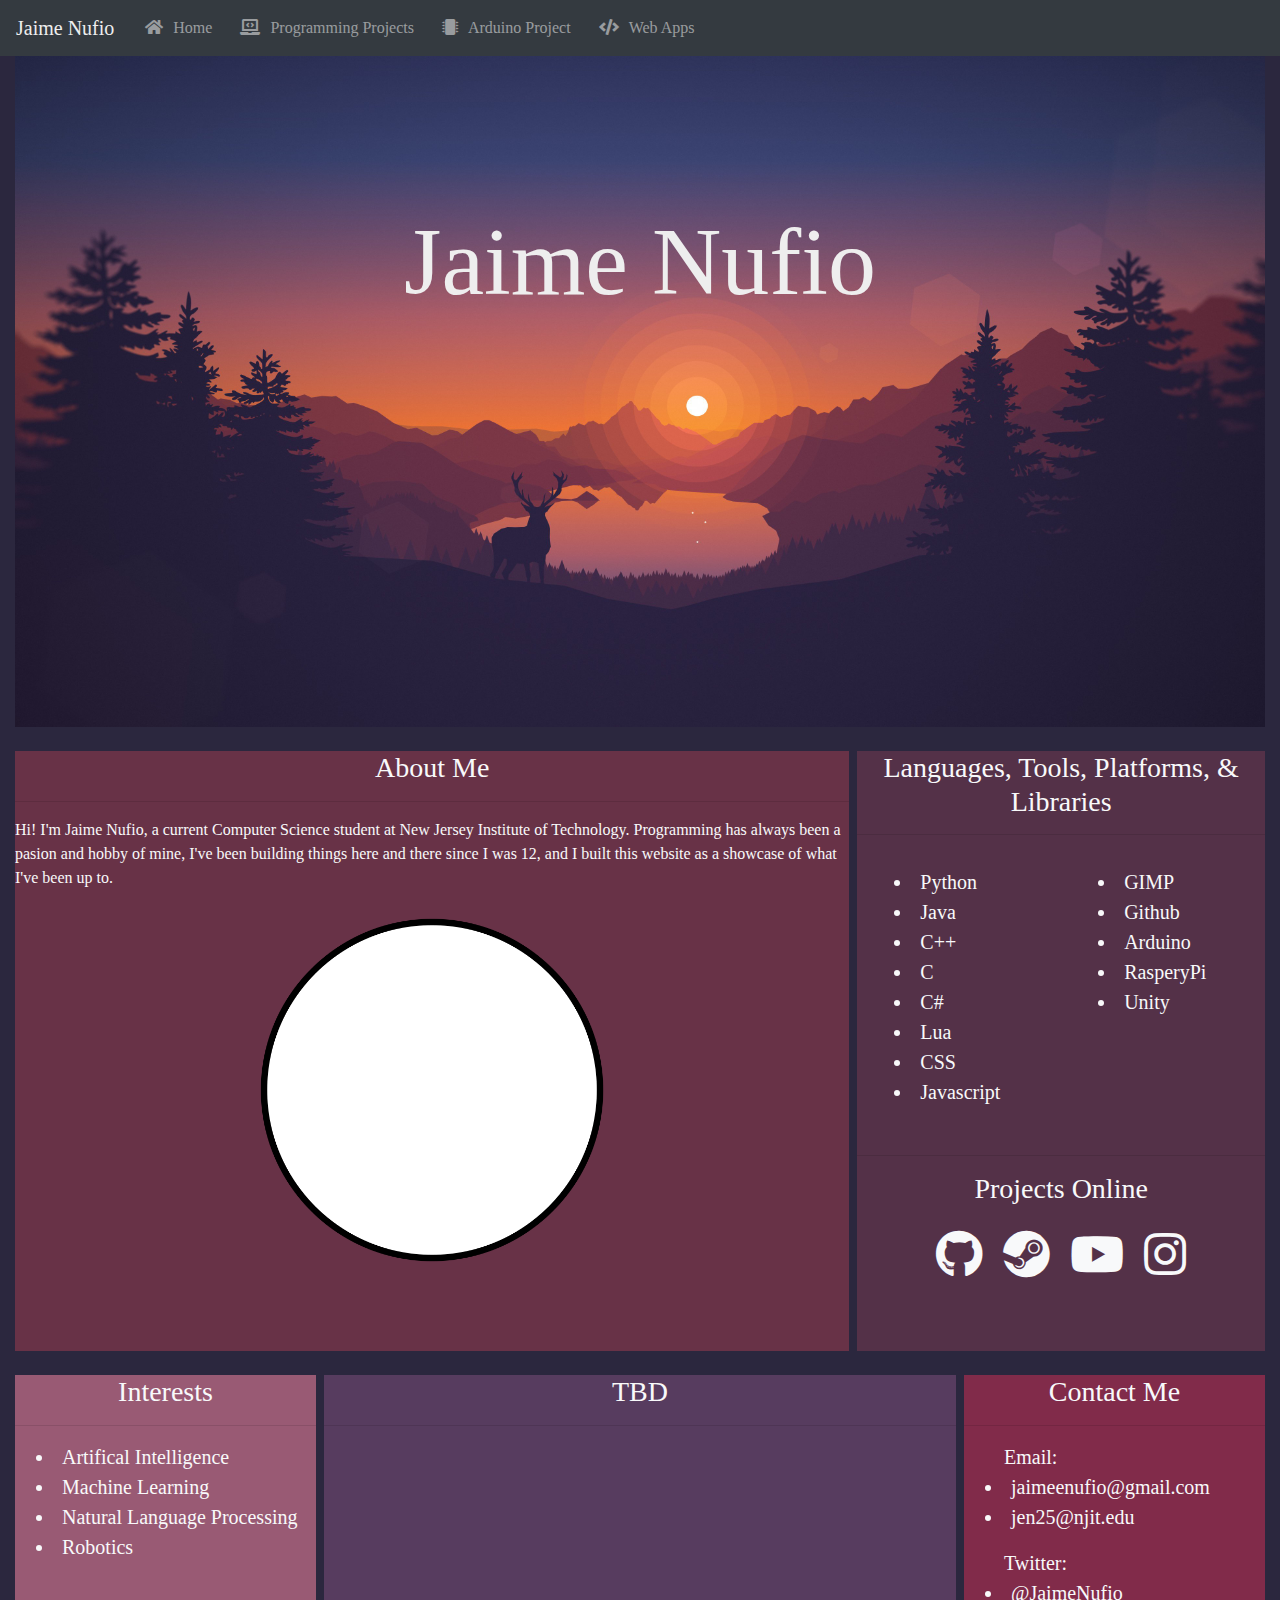
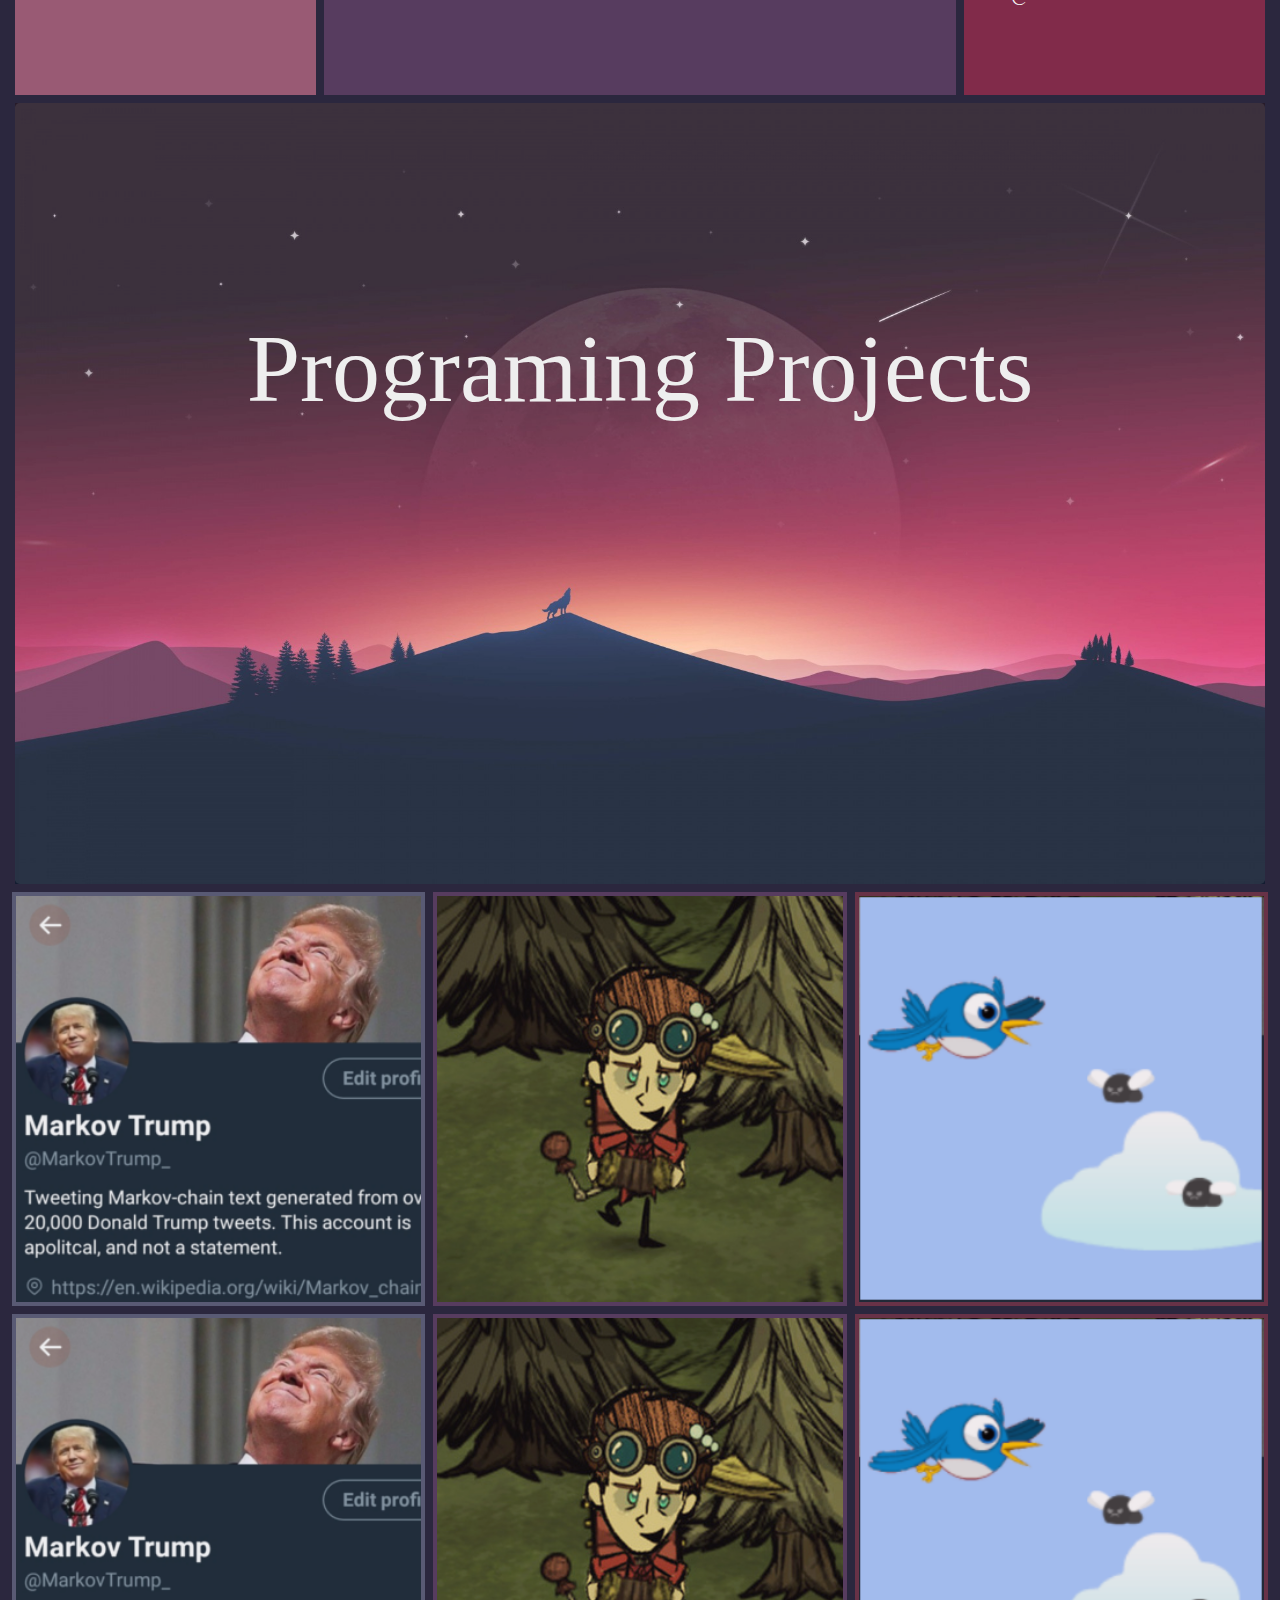
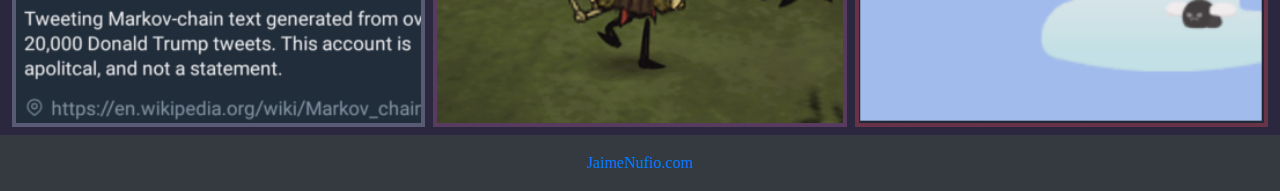
<file: index.html>
<DOCTYPE! HTML>
<html>
	<head>
		<!--Google import--> 
		<link rel="stylesheet" href="https://maxcdn.bootstrapcdn.com/bootstrap/4.1.2/css/bootstrap.min.css"> 
		<link rel="stylesheet" href="https://use.fontawesome.com/releases/v5.2.0/css/all.css">
		<link rel="stylesheet" href="stylesheet.css" type="text/css">
	</head>
	<body id="bsOver">

	<nav class="navbar navbar-expand-lg navbar-dark bg-dark fixed-top" >
		<a class="navbar-brand" style="color:#eee !important" href="#">Jaime Nufio
	</a>

		<button class = "navbar-toggler" type ="button" data-toggle="collapse" data-target="#navbarSupportedContent" aria-controls="navbarSupportedContent" aria-expanded="false" aria-label="Toggle navigation">
			<span class="navbar-toggler-icon"></span>
		</button>

		<div class="collapse navbar-collapse" id="navbarSupportedContent">
			<ul class="navbar-nav mr-auto">
				<li class="nav-item" >
					<a class="nav-link" href="#"><i class="fa fa-home" aria-hidden="true"></i>Home</a>
				</li>
				<li class="nav-item">
					<a class="nav-link" href="#"><i class="fas fa-laptop-code" aria-hidden="true"></i>Programming Projects</a>
				</li>
				<li class="nav-item">
					<a class="nav-link" href="#"><i class="fa fa-microchip" aria-hidden="true"></i>Arduino Project</a>
				</li>
				<li class="nav-item">
					<a class="nav-link" href="#"><i class="fa fa-code" aria-hidden="true"></i>Web Apps</a>
				</li>
			</ul>
		</div>
	</nav>

	
	<div class="border-0 container-fluid ">
		<br>
		<div class="contain jumbotron" style="position:relative !important; background:white; margin: 0px; padding:0px;">
			<img src="forrest.jpg" class="parallax border-0 d-md-none d-lg-block" style="width:100%; ;opacity:1">
			<img src="forrestsmall.jpg" class="parallax border-0 d-none d-md-block d-lg-none" style="width:100%; ;opacity:1">
			
			<div class="onimg"> 
				<h1 class="display-1 font-weight-normal" style="text-align:center">Jaime Nufio</h1>
				<p class="lead font-weight-normal"></p>
			</div>
		</div>
	</div>

	<div class="container-fluid">
		<div class="row pt-2 pb-2">
			<div class = "pr-1  test col-sm-6 col-lg-6 col-xl-8" >
				<div class = "entry text-light"style="background:#683247">
				<div class = "m-3 sub-title"><h3>About Me<h3></div>
					<hr>
Hi! I'm Jaime Nufio, a current Computer Science student at New Jersey Institute of Technology. Programming has always been a pasion and hobby of mine, I've been building things here and there since I was 12, and I built this website as a showcase of what I've been up to. 
					<div style="padding:0">
						<img src="circle.png" class = "d-md-none d-lg-block" style = "height:400px; width:400px;margin-left:auto; margin-right:auto; display:block;">
						<img src="circle.png" class = "d-none d-md-block d-lg-none" style = "height:400px; width:400px;margin-left:auto; margin-right:auto; display:block;">
					</div>
				</div>
			</div>
			<div class = " pl-1  test col-sm-6 col-lg-6 col-xl-4">
				<div class = "entry" style="background:#543148">
					<div class = "m-3 sub-title text-light"><h3>Languages, Tools, Platforms, & Libraries</h3></div>
						<hr>
						<div class = "row mx-auto text-light">
							<div class = " p-3 test col-sm-6">
								<ul class = "lists">
									<li>Python</li>
									<li>Java</li>
									<li>C++</li>
									<li>C</li>
									<li>C#</li>
									<li>Lua</li>
									<li>CSS</li>
									<li>Javascript</li>
								</ul>
							</div>
							<div class = " p-3 test col-sm-6">
								<ul class = "lists">
									<li>GIMP</li>
									<li>Github</li>
									<li>Arduino</li>
									<li>RasperyPi</li>
									<li>Unity</li>
								</ul>
							</div>
						</div>
						<hr>
						<div class = "m-3 sub-title text-light"><h3>Projects Online</h1></div>
							<div style="text-align:center" >
								<i class="p-2 fab fa-github fa-3x text-light"></i>
								<i class="p-2 fab fa-steam fa-3x text-light"></i>
								<i class="p-2 fab fa-youtube fa-3x text-light"></i>
								<i class="p-2 fab fa-instagram fa-3x text-light"></i>
							</div>
						</div>
					</div>
		</div>
			
		<div class="row pt-0 pb-0" >
			<div class = "test pr-1 col-sm-4 col-lg-4 col-xl-3" >
				<div class = "entry1 text-light "style="background:#995a74">
					<div class = "m-3 sub-title" style="text-align:center"><h3>Interests<h3></div><hr>
							<ul class = "lists">
								<li>Artifical Intelligence</li>
								<li>Machine Learning</li>
								<li>Natural Language Processing</li>
								<li>Robotics</li>
							</ul>
					</div>
				</div>
		<div class = " test pl-1 pr-1 col-sm-4 col-lg-4 col-xl-6" >
			<div class = "entry1 text-light"style="background:#573c5f">
				<div class = "p-0 m-3 sub-title" style="text-align:center"><h3>TBD<h3></div><hr>
					<div style="width:45%">
					<div class = "njitlogo">
				</div>
			</div>
		</div>
	</div>
			<div class = " test pl-1 col-sm-4 col-lg-4 col-xl-3" >
				<div class = "entry1 text-light"style="background:#812b4a">
						<div class="m-3 sub-title" style="text-align:center"><h3>Contact Me<h3></div><hr>
						<ul class = "lists">
							<span stype="text-align:center">Email:</span><br>
							<li>jaimeenufio@gmail.com</li>
							<li>jen25@njit.edu</li>
						</ul>
						<ul class = "lists">
							<span stype="text-align:center">Twitter:</span><br>
							<li>@JaimeNufio</li>
						</ul>
				</div>
			</div>
		</div>
</div>

	<div class="pt-2 pb-0 border-0 container-fluid ">
		<div class="contain jumbotron" style="position:relative !important; background:white; margin: 0px; padding:0px;">
			<img src="head2.jpg" class="parallax border-0 d-md-none d-lg-block fullimg" >
			<img src="head2a.jpg" class="parallax border-0 d-none d-md-block d-lg-none fullimg" >
			
			<div class="onimg"> 
				<h1 class="display-1 font-weight-normal" style="text-align:center">Programing Projects</h1>
				<p class="lead font-weight-normal"></p>
			</div>
		</div>
	</div>


	<div class="container-fluid">
		<div class="row pl-2 pr- pr-2 pb-2" style="">
			<div class = "pl-1 pr-1 pt-2  test col-sm-6 col-lg-4 col-xl-4" >
				<div class = "projimg text-light"style="background:#595a74">
					<img src="proj1.png" class="imgthumb" style="">
				</div>
			</div>
			<div class = "pl-1 pr-1 pt-2 test col-sm-6 col-lg-4 col-xl-4" >
				<div class = "projimg text-light"style="background:#573c5f">
					<img src="proj2.jpg" class="imgthumb"style="">
				</div>
			</div>
			<div class = "pl-1 pr-1 pt-2 test col-sm-6 col-lg-4 col-xl-4" >
				<div class = "projimg text-light"style="background:#683247">
					<img src="proj3.png" class="imgthumb"style="">
				</div>
			</div>
			<div class = "pl-1 pr-1 pt-2  test col-sm-6 col-lg-4 col-xl-4" >
				<div class = "projimg text-light"style="background:#595a74">
					<img src="proj1.png" class="imgthumb" style="">
				</div>
			</div>
			<div class = "pl-1 pr-1 pt-2 test col-sm-6 col-lg-4 col-xl-4" >
				<div class = "projimg text-light"style="background:#573c5f">
					<img src="proj2.jpg" class="imgthumb"style="">
				</div>
			</div>
			<div class = "pl-1 pr-1 pt-2 test col-sm-6 col-lg-4 col-xl-4" >
				<div class = "projimg text-light"style="background:#683247">
					<img src="proj3.png" class="imgthumb"style="">
				</div>
			</div>
		</div>
	</div>
	</div>

	<footer class="page-footer font-small bg-dark navbar-dark" style = "text-color:white !important">

		<!-- Copyright -->
		<div class=" text-center py-3">
			<a href="https://JaimeNufio.com/"> JaimeNufio.com</a>
		</div>
		<!-- Copyright -->

	</footer>
	
	<script
		src="https://code.jquery.com/jquery-3.3.1.js"
		integrity="sha256-2Kok7MbOyxpgUVvAk/HJ2jigOSYS2auK4Pfzbm7uH60="
		crossorigin="anonymous"></script>
		<script src="https://code.jquery.com/jquery-3.2.1.slim.min.js" integrity="sha384-KJ3o2DKtIkvYIK3UENzmM7KCkRr/rE9/Qpg6aAZGJwFDMVNA/GpGFF93hXpG5KkN" crossorigin="anonymous"></script>
	<script src="https://cdnjs.cloudflare.com/ajax/libs/popper.js/1.12.9/umd/popper.min.js" integrity="sha384-ApNbgh9B+Y1QKtv3Rn7W3mgPxhU9K/ScQsAP7hUibX39j7fakFPskvXusvfa0b4Q" crossorigin="anonymous"></script>
	<script src="https://maxcdn.bootstrapcdn.com/bootstrap/4.0.0/js/bootstrap.min.js" integrity="sha384-JZR6Spejh4U02d8jOt6vLEHfe/JQGiRRSQQxSfFWpi1MquVdAyjUar5+76PVCmYl" crossorigin="anonymous"></script>
	</body>
</html>
</file>
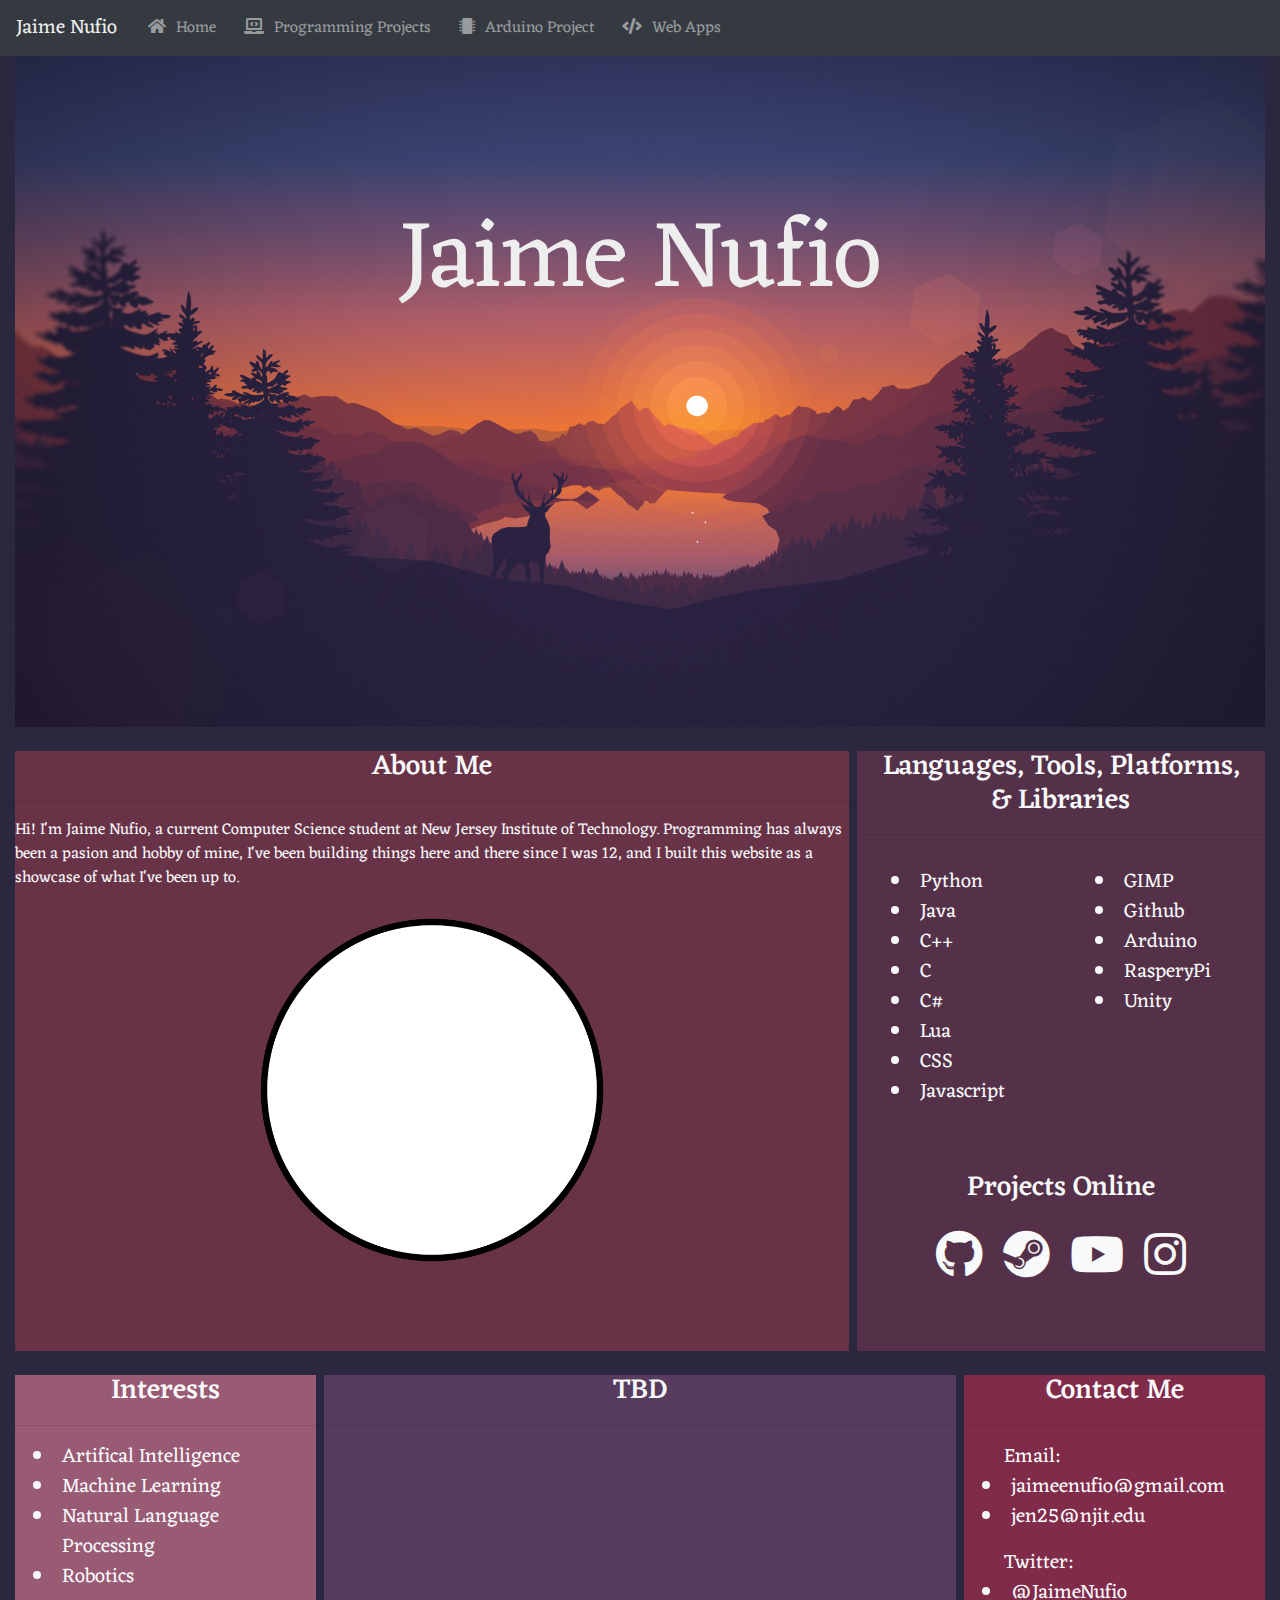
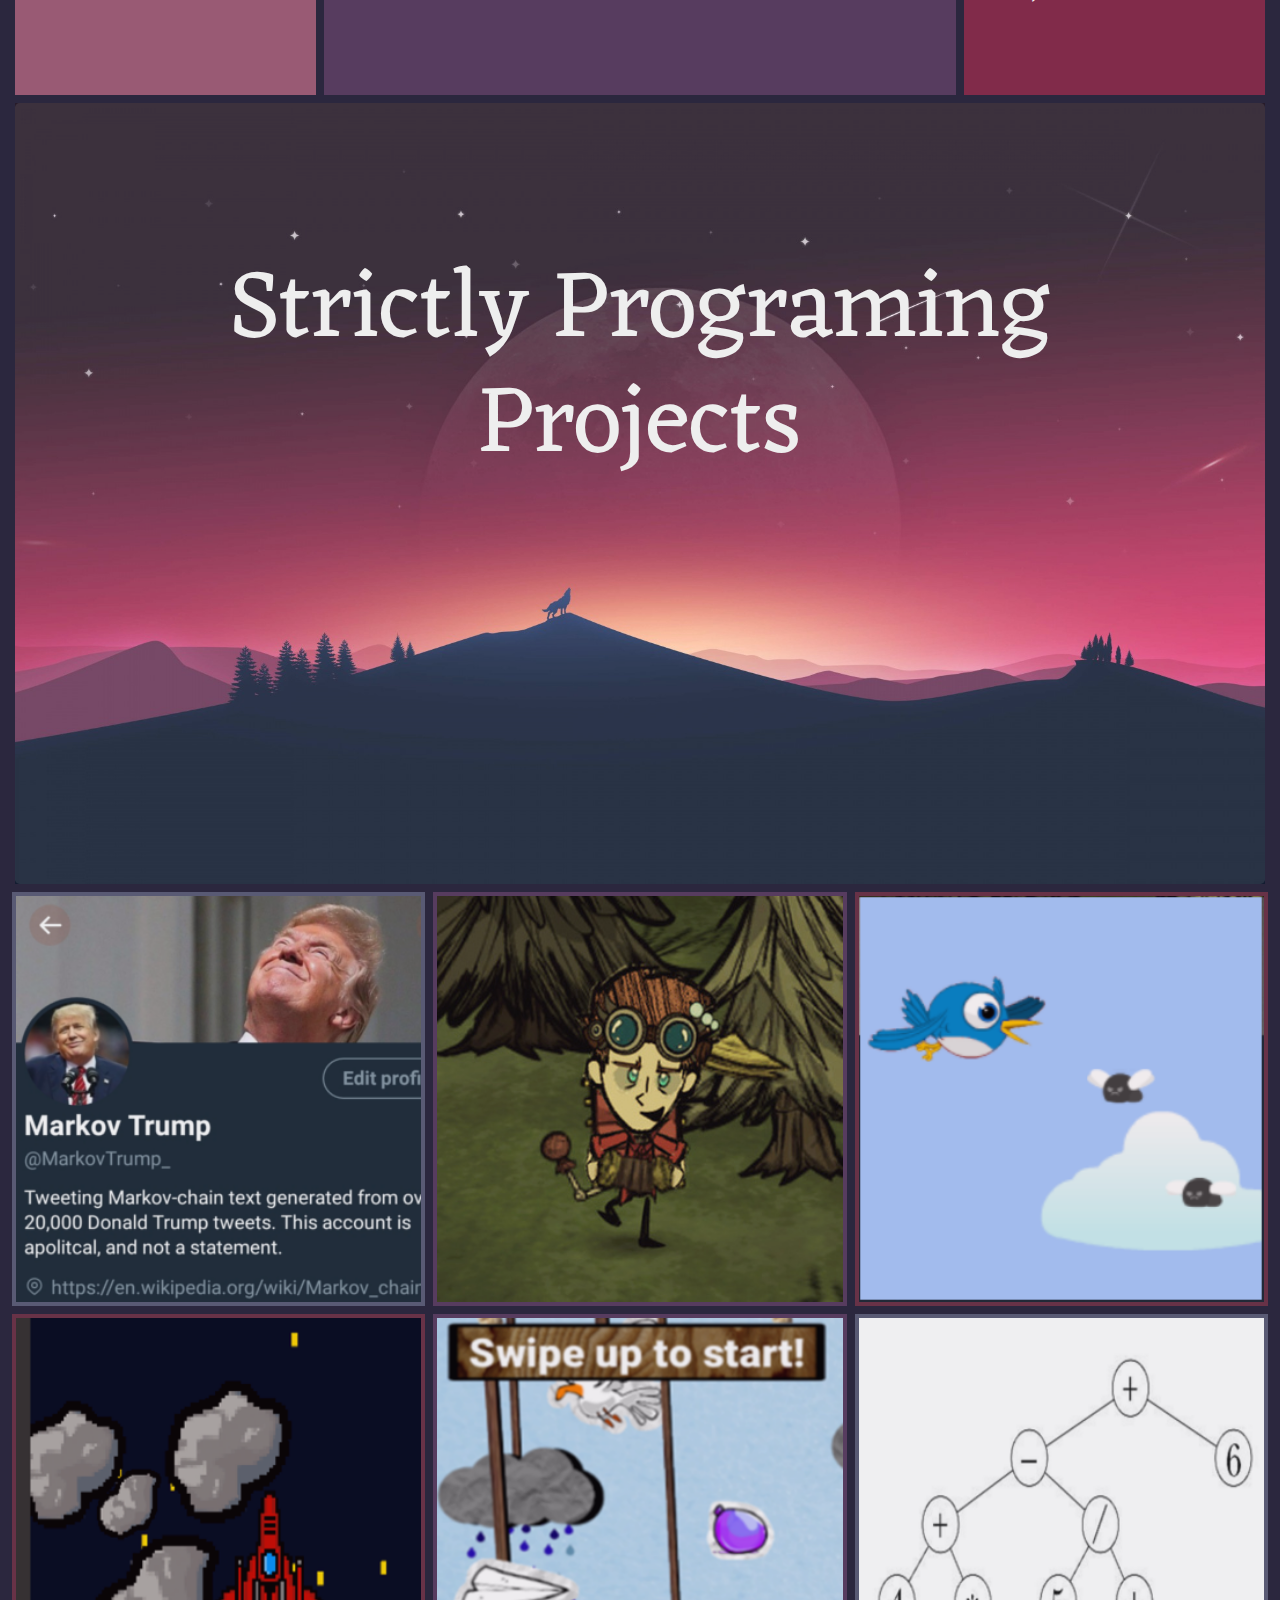
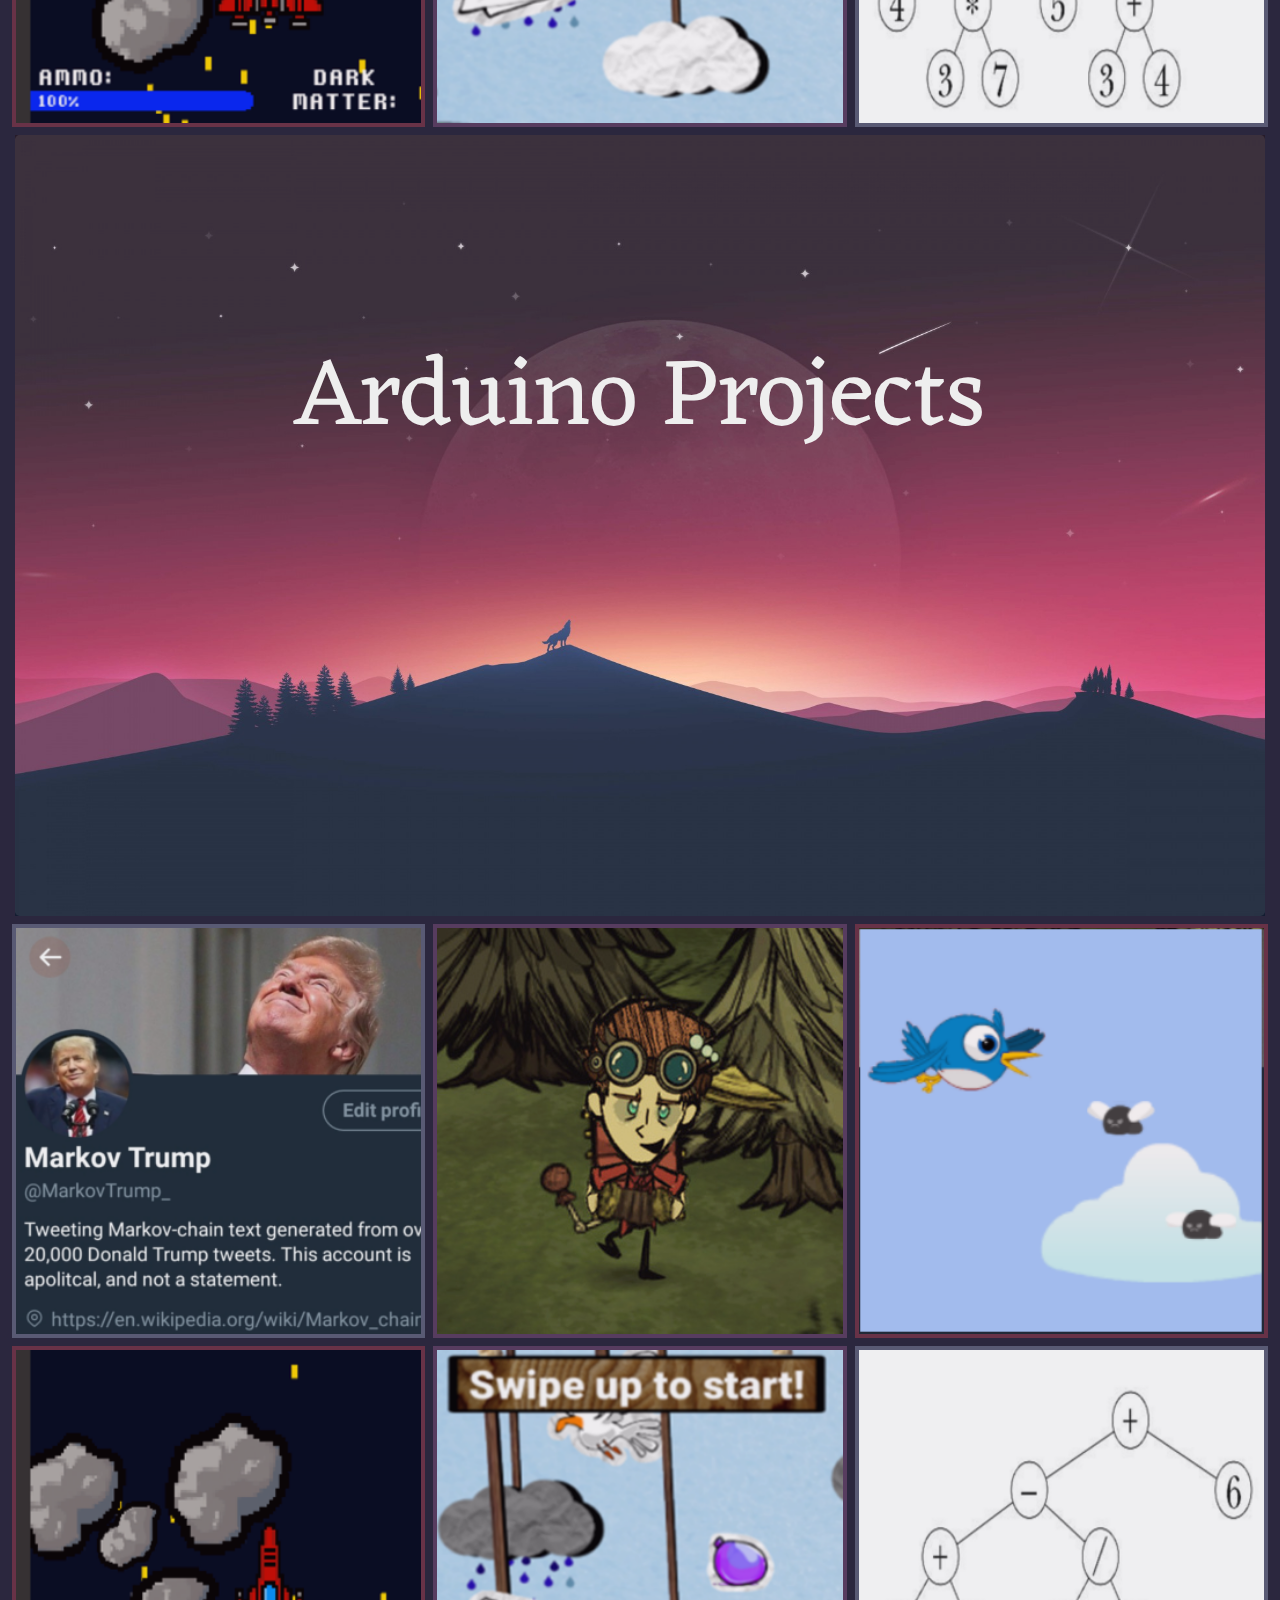
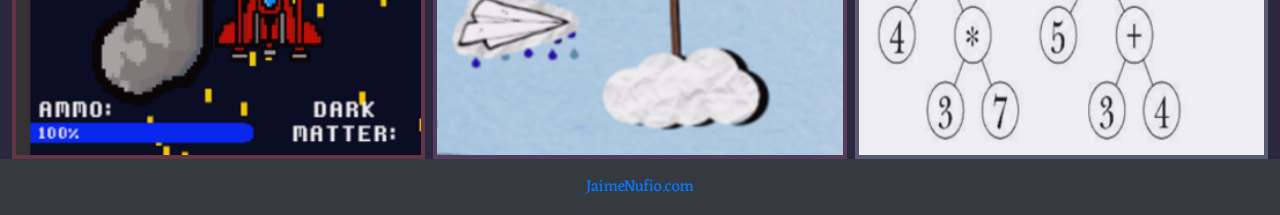
<file: index1.html>
<DOCTYPE! HTML>
<html>
	<head>
		<!--Google import--> 
		<link rel="stylesheet" href="https://maxcdn.bootstrapcdn.com/bootstrap/4.1.2/css/bootstrap.min.css"> 
		<link rel="stylesheet" href="https://use.fontawesome.com/releases/v5.2.0/css/all.css">
		<link rel="stylesheet" href="stylesheet.css" type="text/css">
	<link href="https://fonts.googleapis.com/css?family=Eczar" rel="stylesheet">
	</head>
	<body>

	<nav class="navbar navbar-expand-lg navbar-dark bg-dark fixed-top" >
		<a class="navbar-brand" style="color:#eee !important" href="#">Jaime Nufio
	</a>

		<button class = "navbar-toggler" type ="button" data-toggle="collapse" data-target="#navbarSupportedContent" aria-controls="navbarSupportedContent" aria-expanded="false" aria-label="Toggle navigation">
			<span class="navbar-toggler-icon"></span>
		</button>

		<div class="collapse navbar-collapse" id="navbarSupportedContent">
			<ul class="navbar-nav mr-auto">
				<li class="nav-item" >
					<a class="nav-link" href="#Home"><i class="fa fa-home" aria-hidden="true"></i>Home</a>
				</li>
				<li class="nav-item">
					<a class="nav-link" href="#ProgrammingProject"><i class="fas fa-laptop-code" aria-hidden="true"></i>Programming Projects</a>
				</li>
				<li class="nav-item">
					<a class="nav-link" href="#Arduino"><i class="fa fa-microchip" aria-hidden="true"></i>Arduino Project</a>
				</li>
				<li class="nav-item">
					<a class="nav-link" href="#"><i class="fa fa-code" aria-hidden="true"></i>Web Apps</a>
				</li>
			</ul>
		</div>
	</nav>

	<a name="Home"></a>
	
	<div class="border-0 container-fluid ">
		<br>
		<div class="contain jumbotron" style="position:relative !important; background:white; margin: 0px; padding:0px;">
			<img src="forrest.jpg" class="parallax border-0 d-md-none d-lg-block" style="width:100%; ;opacity:1">
			<img src="forrestsmall.jpg" class="parallax border-0 d-none d-md-block d-lg-none" style="width:100%; ;opacity:1">
			
			<div class="onimg"> 
				<h1 class="display-1 font-weight-normal" style="text-align:center">Jaime Nufio</h1>
				<p class="lead font-weight-normal"></p>
			</div>
		</div>
	</div>

	<div class="container-fluid">
		<div class="row pt-2 pb-2">
			<div class = "pr-1  test col-sm-6 col-lg-6 col-xl-8" >
				<div class = "entry text-light"style="background:#683247">
				<div class = "m-3 sub-title"><h3>About Me<h3></div>
					<hr>
Hi! I'm Jaime Nufio, a current Computer Science student at New Jersey Institute of Technology. Programming has always been a pasion and hobby of mine, I've been building things here and there since I was 12, and I built this website as a showcase of what I've been up to. 
					<div style="padding:0">
						<img src="circle.png" class = "d-md-none d-lg-block" style = "height:400px; width:400px;margin-left:auto; margin-right:auto; display:block;">
						<img src="circle.png" class = "d-none d-md-block d-lg-none" style = "height:400px; width:400px;margin-left:auto; margin-right:auto; display:block;">
					</div>
				</div>
			</div>
			<div class = " pl-1  test col-sm-6 col-lg-6 col-xl-4">
				<div class = "entry" style="background:#543148">
					<div class = "m-3 sub-title text-light"><h3>Languages, Tools, Platforms, & Libraries</h3></div>
						<hr>
						<div class = "row mx-auto text-light">
							<div class = " p-3 test col-sm-6">
								<ul class = "lists">
									<li>Python</li>
									<li>Java</li>
									<li>C++</li>
									<li>C</li>
									<li>C#</li>
									<li>Lua</li>
									<li>CSS</li>
									<li>Javascript</li>
								</ul>
							</div>
							<div class = " p-3 test col-sm-6">
								<ul class = "lists">
									<li>GIMP</li>
									<li>Github</li>
									<li>Arduino</li>
									<li>RasperyPi</li>
									<li>Unity</li>
								</ul>
							</div>
						</div>
						<hr>
						<div class = "m-3 sub-title text-light"><h3>Projects Online</h1></div>
							<div style="text-align:center" >
								<i class="p-2 fab fa-github fa-3x text-light"></i>
								<i class="p-2 fab fa-steam fa-3x text-light"></i>
								<i class="p-2 fab fa-youtube fa-3x text-light"></i>
								<i class="p-2 fab fa-instagram fa-3x text-light"></i>
							</div>
						</div>
					</div>
		</div>
			
		<div class="row pt-0 pb-0" >
			<div class = "test pr-1 col-sm-4 col-lg-4 col-xl-3" >
				<div class = "entry1 text-light "style="background:#995a74">
					<div class = "m-3 sub-title" style="text-align:center"><h3>Interests<h3></div><hr>
							<ul class = "lists">
								<li>Artifical Intelligence</li>
								<li>Machine Learning</li>
								<li>Natural Language Processing</li>
								<li>Robotics</li>
							</ul>
					</div>
				</div>
		<div class = " test pl-1 pr-1 col-sm-4 col-lg-4 col-xl-6" >
			<div class = "entry1 text-light"style="background:#573c5f">
				<div class = "p-0 m-3 sub-title" style="text-align:center"><h3>TBD<h3></div><hr>
					<div style="width:45%">
					<div class = "njitlogo">
				</div>
			</div>
		</div>
	</div>
			<div class = " test pl-1 col-sm-4 col-lg-4 col-xl-3" >
				<div class = "entry1 text-light"style="background:#812b4a">
						<div class="m-3 sub-title" style="text-align:center"><h3>Contact Me<h3></div><hr>
						<ul class = "lists">
							<span stype="text-align:center">Email:</span><br>
							<li>jaimeenufio@gmail.com</li>
							<li>jen25@njit.edu</li>
						</ul>
						<ul class = "lists">
							<span stype="text-align:center">Twitter:</span><br>
							<li>@JaimeNufio</li>
						</ul>
				</div>
			</div>
		</div>
</div>

	<div class="pt-2 pb-0 border-0 container-fluid ">
		<div class="contain jumbotron" style="position:relative !important; background:white; margin: 0px; padding:0px;">
			<img src="head2.jpg" class="parallax border-0 d-md-none d-lg-block fullimg" >
			<img src="head2a.jpg" class="parallax border-0 d-none d-md-block d-lg-none fullimg" >
			
	<a name="ProgramingProject"></a>

			<div class="onimg"> 
				<h1 class="display-1 font-weight-normal" style="text-align:center">Strictly Programing Projects</h1>
				<p class="lead font-weight-normal"></p>
			</div>
		</div>
	</div>


	<div class="container-fluid">
		<div class="row pl-2 pr- pr-2 " style="">
			<div class = "pl-1 pr-1 pt-2  test col-sm-6 col-lg-4 col-xl-4 row-eq-height" >
				<div class = "projimg text-light"style="background:#595a74">
					<img src="proj1.png" class="imgthumb" style="">
				</div>
			</div>
			<div class = "pl-1 pr-1 pt-2 test col-sm-6 col-lg-4 col-xl-4 row-eq-height" >
				<div class = "projimg text-light"style="background:#573c5f">
					<img src="proj2.jpg" class="imgthumb"style="">
				</div>
			</div>
			<div class = "pl-1 pr-1 pt-2 test col-sm-6 col-lg-4 col-xl-4 row-eq-height" >
				<div class = "projimg text-light"style="background:#683247">
					<img src="proj3.png" class="imgthumb"style="">
				</div>
			</div>
			<div class = "pl-1 pr-1 pt-2  test col-sm-6 col-lg-4 col-xl-4 row-eq-height" >
				<div class = "projimg text-light"style="background:#683247">
					<img src="proj4.png" class="imgthumb" style="">
				</div>
			</div>
			<div class = "pl-1 pr-1 pt-2 test col-sm-6 col-lg-4 col-xl-4 row-eq-height" >
				<div class = "projimg text-light"style="background:#573c5f">
					<img src="proj5.png" class="imgthumb"style="">
				</div>
			</div>
			<div class = "pl-1 pr-1 pt-2 test col-sm-6 col-lg-4 col-xl-4 row-eq-height" >
				<div class = "projimg text-light"style="background:#595a74">
					<img src="proj6.png" class="imgthumb"style="">
				</div>
		</div>
	</div>
	</div>

	<a name="Arduino"></a>
	
	<div class="pt-2 pb-0 border-0 container-fluid ">
		<div class="contain jumbotron" style="position:relative !important; background:white; margin: 0px; padding:0px;">
			<img src="head2.jpg" class="parallax border-0 d-md-none d-lg-block fullimg" >
			<img src="head2a.jpg" class="parallax border-0 d-none d-md-block d-lg-none fullimg" >
			
			<div class="onimg"> 
				<h1 class="display-1 font-weight-normal" style="text-align:center">Arduino Projects</h1>
				<p class="lead font-weight-normal"></p>
			</div>
		</div>
	</div>

	<div class="container-fluid">
		<div class="row pl-2 pr- pr-2 " style="">
			<div class = "pl-1 pr-1 pt-2  test col-sm-6 col-lg-4 col-xl-4 row-eq-height" >
				<div class = "projimg text-light"style="background:#595a74">
					<img src="proj1.png" class="imgthumb" style="">
				</div>
			</div>
			<div class = "pl-1 pr-1 pt-2 test col-sm-6 col-lg-4 col-xl-4 row-eq-height" >
				<div class = "projimg text-light"style="background:#573c5f">
					<img src="proj2.jpg" class="imgthumb"style="">
				</div>
			</div>
			<div class = "pl-1 pr-1 pt-2 test col-sm-6 col-lg-4 col-xl-4 row-eq-height" >
				<div class = "projimg text-light"style="background:#683247">
					<img src="proj3.png" class="imgthumb"style="">
				</div>
			</div>
			<div class = "pl-1 pr-1 pt-2  test col-sm-6 col-lg-4 col-xl-4 row-eq-height" >
				<div class = "projimg text-light"style="background:#683247">
					<img src="proj4.png" class="imgthumb" style="">
				</div>
			</div>
			<div class = "pl-1 pr-1 pt-2 test col-sm-6 col-lg-4 col-xl-4 row-eq-height" >
				<div class = "projimg text-light"style="background:#573c5f">
					<img src="proj5.png" class="imgthumb"style="">
				</div>
			</div>
			<div class = "pl-1 pr-1 pt-2 test col-sm-6 col-lg-4 col-xl-4 row-eq-height" >
				<div class = "projimg text-light"style="background:#595a74">
					<img src="proj6.png" class="imgthumb"style="">
				</div>
		</div>
	</div>
	</div>
	<footer class="page-footer font-small bg-dark navbar-dark" style = "text-color:white !important">

		<!-- Copyright -->
		<div class=" text-center py-3">
			<a href="https://JaimeNufio.com/"> JaimeNufio.com</a>
		</div>
		<!-- Copyright -->

	</footer>
	
	<script
		src="https://code.jquery.com/jquery-3.3.1.js"
		integrity="sha256-2Kok7MbOyxpgUVvAk/HJ2jigOSYS2auK4Pfzbm7uH60="
		crossorigin="anonymous"></script>
		<script src="https://code.jquery.com/jquery-3.2.1.slim.min.js" integrity="sha384-KJ3o2DKtIkvYIK3UENzmM7KCkRr/rE9/Qpg6aAZGJwFDMVNA/GpGFF93hXpG5KkN" crossorigin="anonymous"></script>
	<script src="https://cdnjs.cloudflare.com/ajax/libs/popper.js/1.12.9/umd/popper.min.js" integrity="sha384-ApNbgh9B+Y1QKtv3Rn7W3mgPxhU9K/ScQsAP7hUibX39j7fakFPskvXusvfa0b4Q" crossorigin="anonymous"></script>
	<script src="https://maxcdn.bootstrapcdn.com/bootstrap/4.0.0/js/bootstrap.min.js" integrity="sha384-JZR6Spejh4U02d8jOt6vLEHfe/JQGiRRSQQxSfFWpi1MquVdAyjUar5+76PVCmYl" crossorigin="anonymous"></script>
	</body>
</html>
</file>
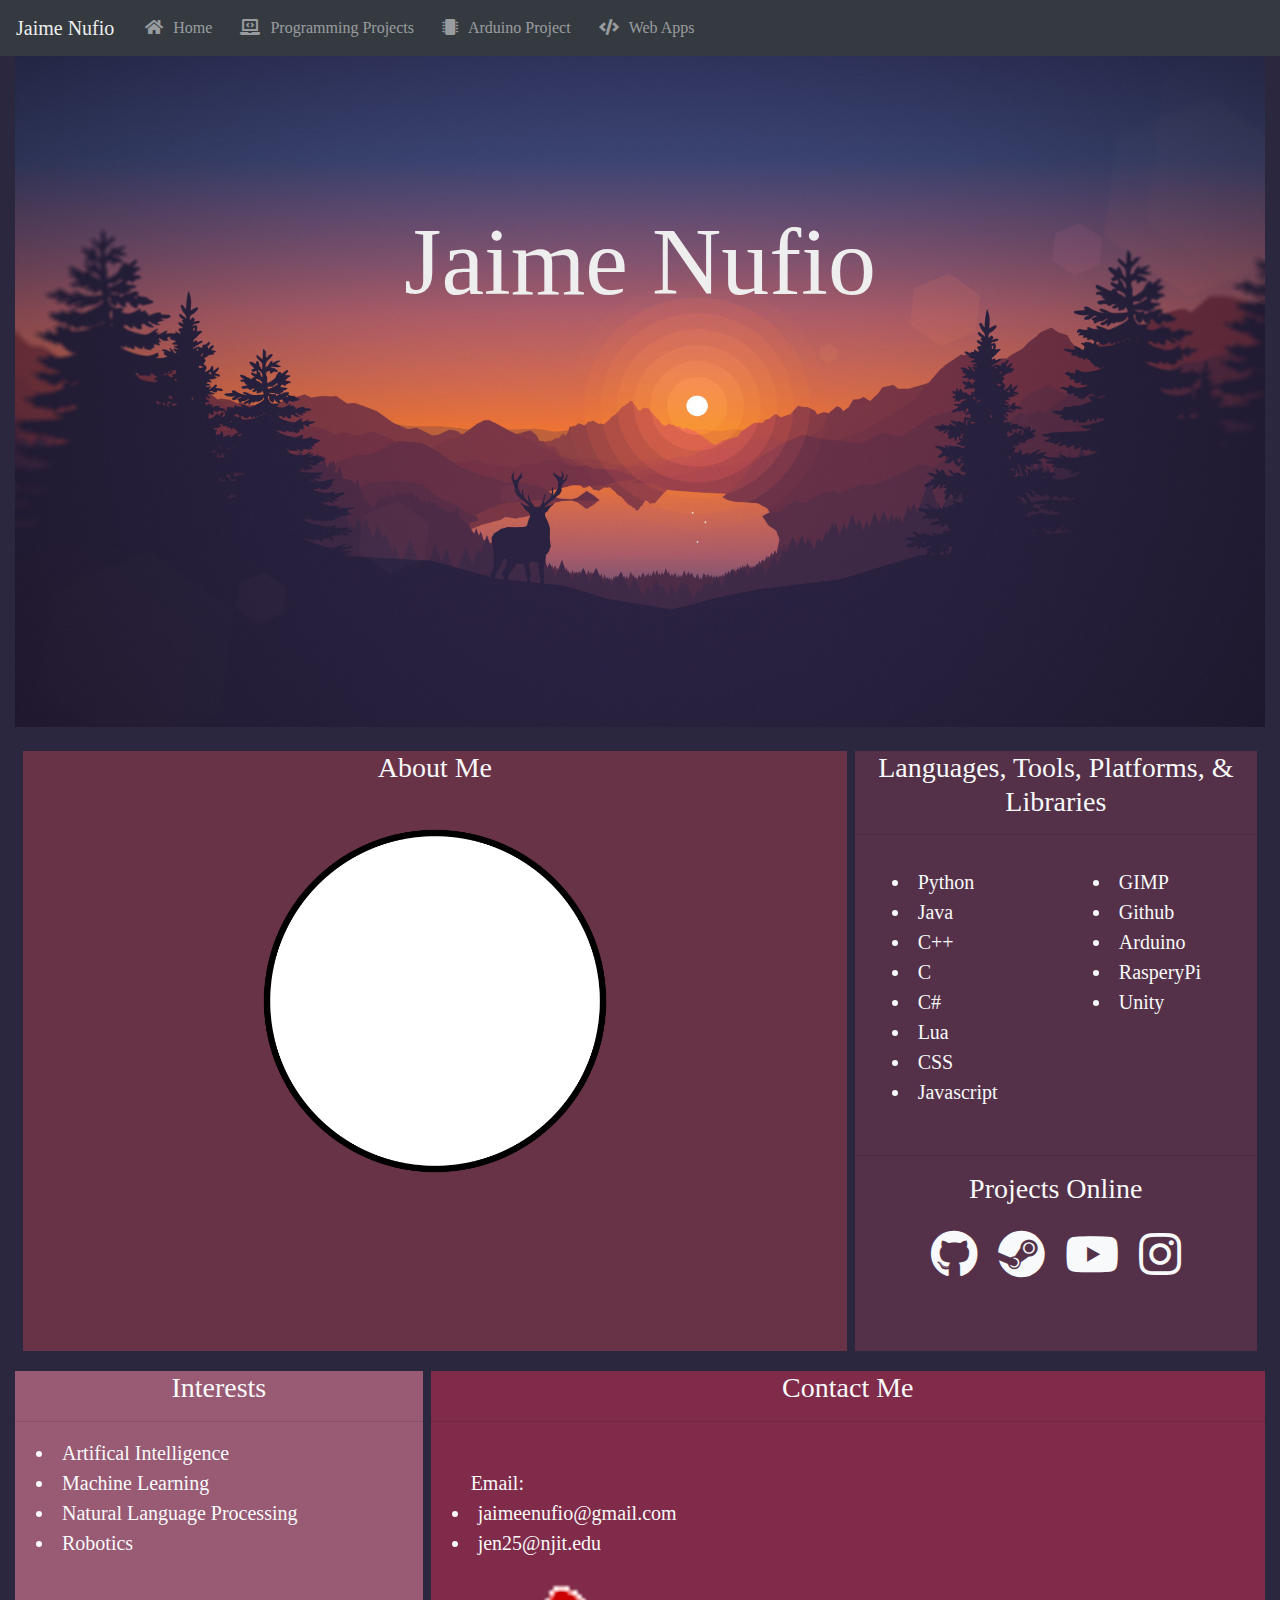
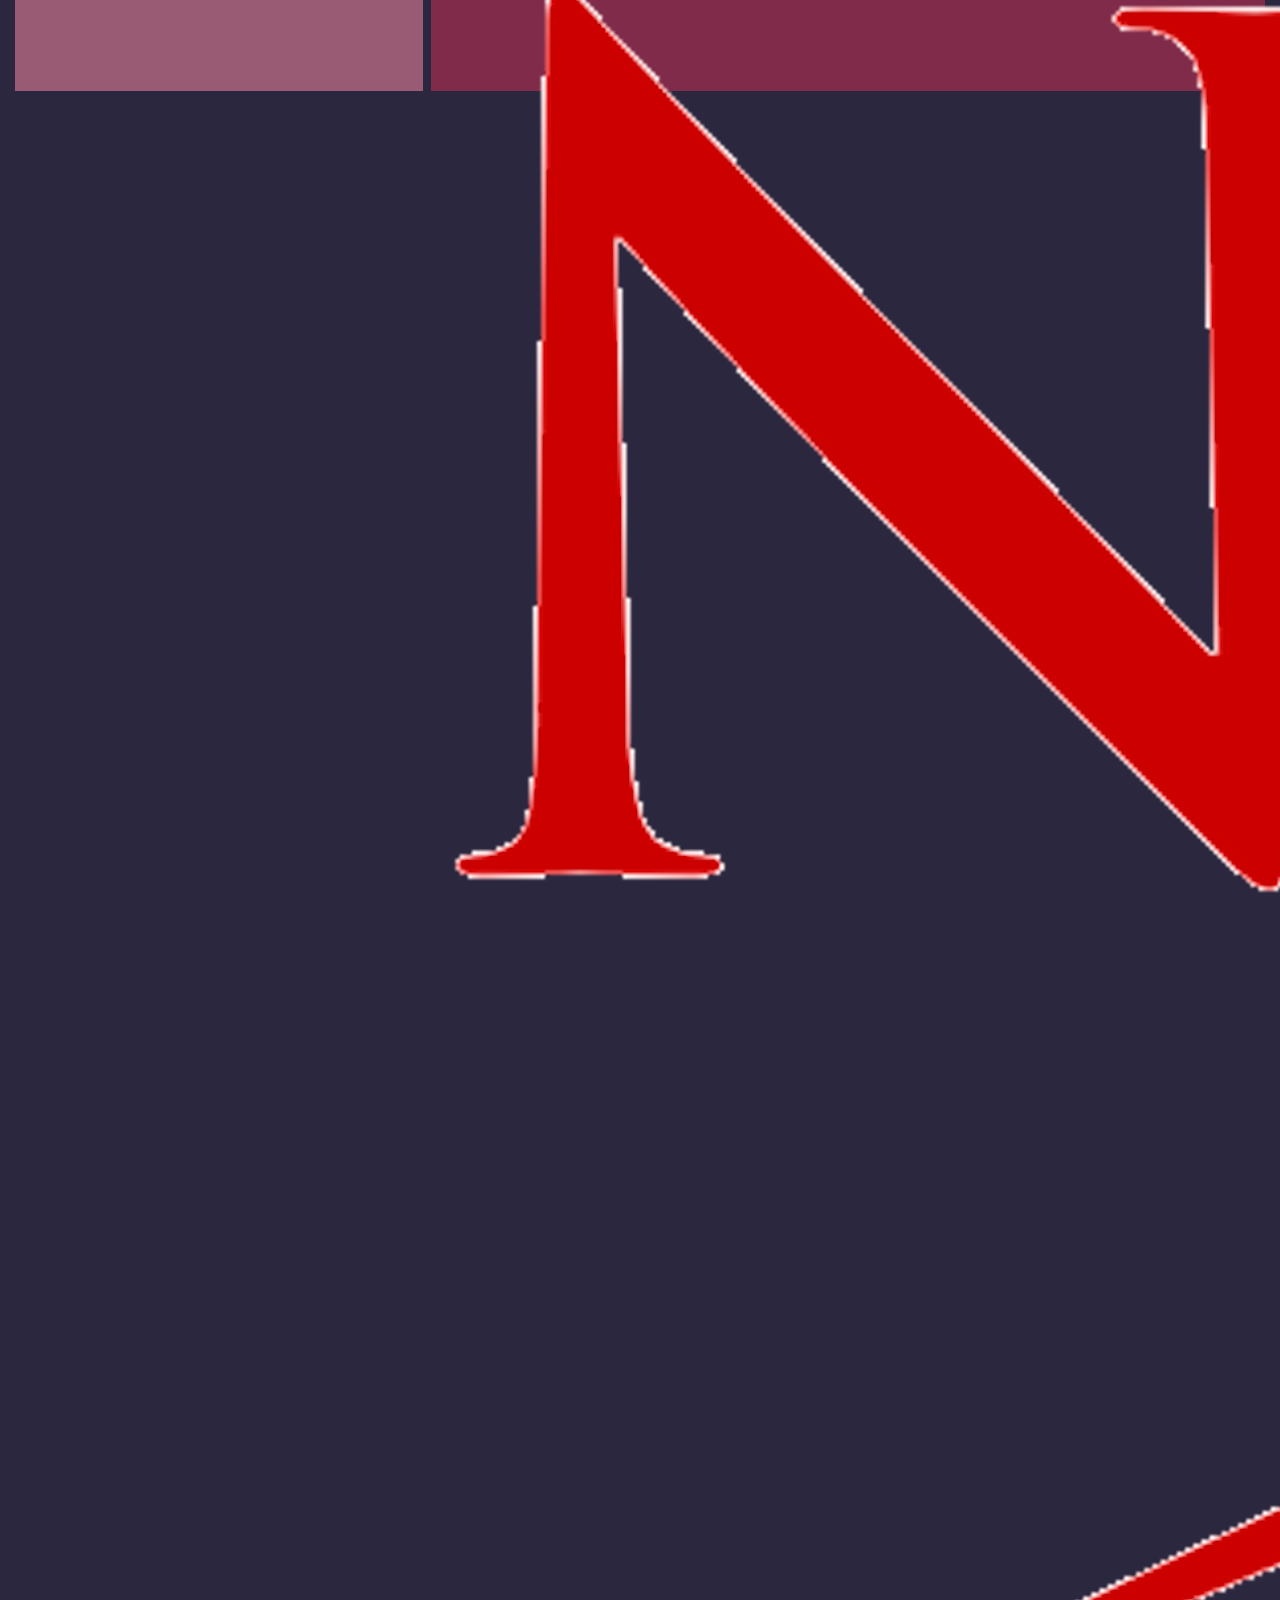
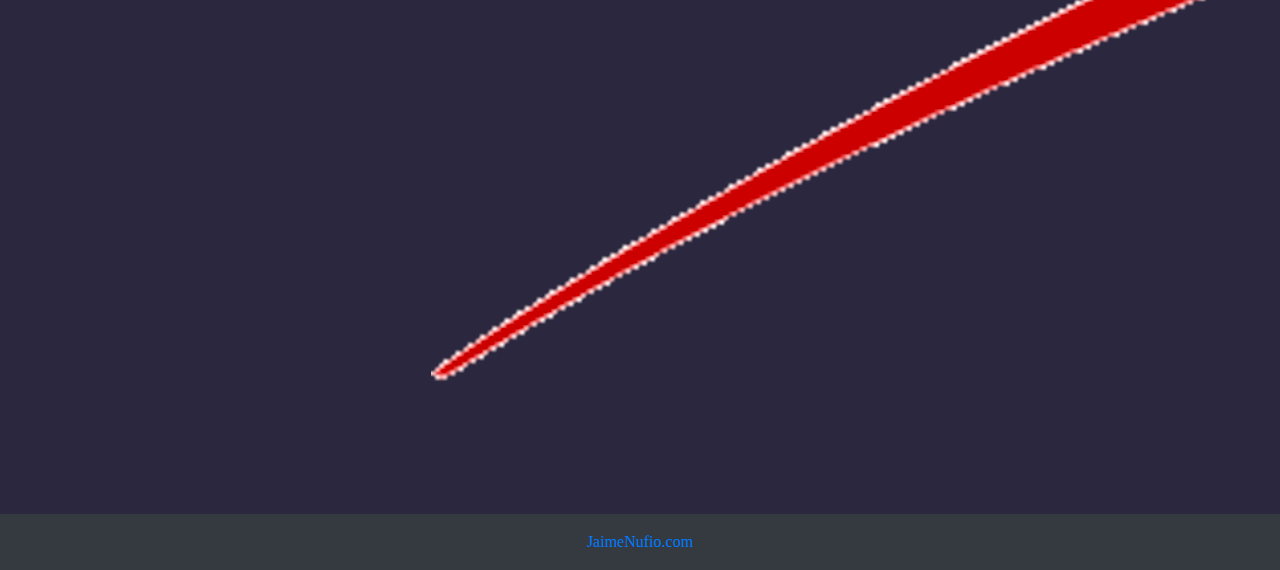
<file: tempindex.html>
<DOCTYPE! HTML>
<html>
	<head>
		<!--Google import--> 
		<link rel="stylesheet" href="https://maxcdn.bootstrapcdn.com/bootstrap/4.1.2/css/bootstrap.min.css"> 
		<link rel="stylesheet" href="https://use.fontawesome.com/releases/v5.2.0/css/all.css">
		<link rel="stylesheet" href="stylesheet.css" type="text/css">
	</head>

	<body id="bsOver">

		<nav class="navbar navbar-expand-lg navbar-dark bg-dark fixed-top">
			<a class="navbar-brand" style="color:#eee !important" href="#">Jaime Nufio</a>

			<button class = "navbar-toggler" type ="button" data-toggle="collapse" data-target="#navbarSupportedContent" aria-controls="navbarSupportedContent" aria-expanded="false" aria-label="Toggle navigation">
				<span class="navbar-toggler-icon"></span>
			</button>

			<div class="collapse navbar-collapse" id="navbarSupportedContent">
				<ul class="navbar-nav mr-auto">
					<li class="nav-item" >
						<a class="nav-link" href="#"><i class="fa fa-home" aria-hidden="true"></i>Home</a>
					</li>
					<li class="nav-item">
						<a class="nav-link" href="#"><i class="fas fa-laptop-code" aria-hidden="true"></i>Programming Projects</a>
					</li>
					<li class="nav-item">
						<a class="nav-link" href="#"><i class="fa fa-microchip" aria-hidden="true"></i>Arduino Project</a>
					</li>
					<li class="nav-item">
						<a class="nav-link" href="#"><i class="fa fa-code" aria-hidden="true"></i>Web Apps</a>
					</li>
				</ul>
			</div>
		</nav>

		<!--Jumbotron-->
		<div class="pb-2 border-0 container-fluid">
			<br>
			<div class="jumbotron" style="position:relative !important; background:white; margin: 0px; padding:0px;">
				<img src="forrest.jpg" class="parallax border-0 d-md-none d-lg-block" style="width:100%; ;opacity:1">
				<img src="forrestsmall.jpg" class="parallax border-0 d-none d-md-block d-lg-none" style="width:100%; ;opacity:1">
				
				<div class="onimg"> 
					<h1 class="display-1 font-weight-normal" style="text-align:center">Jaime Nufio</h1>
					<p class="lead font-weight-normal"></p>
				</div>
			</div>
		</div> 


		<div class="pb-1 border-0 container-fluid">
			<div class=" pl-2 pr-2"> 
				<div class="row pt-0 pb-0">
					<div class = "pr-1  test col-sm-6 col-lg-6 col-xl-8" >
						<div class = "entry text-light"style="background:#683247">
							<div class = "m-3 sub-title"><h3>About Me<h3></div>
		
							<div style="padding:0">
								<img src="circle.png" class = "d-md-none d-lg-block" style = "height:400px; width:400px;margin-left:auto; margin-right:auto; display:block;">
								<img src="circle.png" class = "d-none d-md-block d-lg-none" style = "height:330px; width:330px;margin-left:auto; margin-right:auto; display:block;">
							</div>
						</div>
					</div>
					<div class = " pl-1  test col-sm-6 col-lg-6 col-xl-4">
						<div class = "entry" style="background:#543148">
							<div class = "m-3 sub-title text-light"><h3>Languages, Tools, Platforms, & Libraries</h3>
							</div>
							<hr>
							<div class = "row mx-auto text-light">
								<div class = " p-3 test col-sm-6">
									<ul class = "lists">
										<li>Python</li>
										<li>Java</li>
										<li>C++</li>
										<li>C</li>
										<li>C#</li>
										<li>Lua</li>
										<li>CSS</li>
										<li>Javascript</li>
									</ul>
								</div>
								<div class = " p-3 test col-sm-6">
									<ul class = "lists">
										<li>GIMP</li>
										<li>Github</li>
										<li>Arduino</li>
										<li>RasperyPi</li>
										<li>Unity</li>
									</ul>
								</div>
							</div>
							<hr>
							<div class = "m-3 sub-title text-light"><h3>Projects Online</h1></div>
							<div style="text-align:center" >
								<i class="p-2 fab fa-github fa-3x text-light"></i>
								<i class="p-2 fab fa-steam fa-3x text-light"></i>
								<i class="p-2 fab fa-youtube fa-3x text-light"></i>
								<i class="p-2 fab fa-instagram fa-3x text-light"></i>
							</div>
						</div>
					</div>
				</div>
			</div>
		</div>

		<div class = "pb-1 container-fluid">
			<div class="row pt-0 pb-0 ">
				<div class = "test pr-1 col-sm-6 col-lg-6 col-xl-4" >
					<div class = "entry1 text-light"style="background:#995a74">
						<div class = "m-3 sub-title" style="text-align:center"><h3>Interests<h3></div><hr>
								<ul class = "lists">
									<li>Artifical Intelligence</li>
									<li>Machine Learning</li>
									<li>Natural Language Processing</li>
									<li>Robotics</li>
								</ul>
						</div>
					</div>
				<div class = " test pl-1 col-sm-6 col-lg-6 col-xl-8" >
					<div class = "entry1 text-light"style="background:#812b4a">
						<div class = "p-0 m-3 sub-title" style="text-align:center"><h3>Contact Me<h3></div><hr>
							<div style="width:45%">
								<ul class = "lists">
									<span stype="text-align:center"><br>Email:</span>
									<li>jaimeenufio@gmail.com</li>
									<li>jen25@njit.edu</li>
								</ul>
							</div>
							<div class = "njitlogo d-md-none d-xl-block"><img src="njit.png"></img></div>
					</div>
				</div>
			</div>
		</div>



	<footer class="page-footer font-small bg-dark navbar-dark" style = "text-color:white !important">
		<!-- Copyright -->
		<div class=" text-center py-3 ">
			<a href="https://JaimeNufio.com/">JaimeNufio.com</a>
		</div>
		<!-- Copyright -->
	</footer>
	
	<script
		src="https://code.jquery.com/jquery-3.3.1.js"
		integrity="sha256-2Kok7MbOyxpgUVvAk/HJ2jigOSYS2auK4Pfzbm7uH60="
		crossorigin="anonymous"></script>
		<script src="https://code.jquery.com/jquery-3.2.1.slim.min.js" integrity="sha384-KJ3o2DKtIkvYIK3UENzmM7KCkRr/rE9/Qpg6aAZGJwFDMVNA/GpGFF93hXpG5KkN" crossorigin="anonymous"></script>
	<script src="https://cdnjs.cloudflare.com/ajax/libs/popper.js/1.12.9/umd/popper.min.js" integrity="sha384-ApNbgh9B+Y1QKtv3Rn7W3mgPxhU9K/ScQsAP7hUibX39j7fakFPskvXusvfa0b4Q" crossorigin="anonymous"></script>
	<script src="https://maxcdn.bootstrapcdn.com/bootstrap/4.0.0/js/bootstrap.min.js" integrity="sha384-JZR6Spejh4U02d8jOt6vLEHfe/JQGiRRSQQxSfFWpi1MquVdAyjUar5+76PVCmYl" crossorigin="anonymous"></script>
	</body>
</html>
</file>
<file: stylesheet.css>
body{
	background:#2b273e;
}

*{
	font-family: 'Eczar', serif;
	border:0;
}

.navbar body {
	box-shadow: 0 5px 10px rgba(0,0,0,.3);
	background: #333;
	font-size:50px; 
}

.navbar .navbar-toggler{
}


#titleCard{
	width:100%;
	height:50%;
	background:#EEE;
}

.nav-item .nav-link{
	text-color:#EEE !important;
}

.fullimg{
	width:100%;
	opacity:.9;
}

.imgthumb{
	opacity:.9;
	width:100%;
}

.column{
	display:inline-block;
}

.entry{
	height:600px;
}

.entry1{
}
@media (min-width: 20em) {
	.entry1{
		height:20em;
	}
}
.row .column{
	opacity:.8;
	
}

.entry .imgtxt{
	align:center;
	text-align:center;	
}

.column .entry, .column .entry1{
	padding:1em;
	background: #EEE;
	color:#999;
}

.row .center{
	align:center;
	text-align:center;
}

.entry .sub-title{
	align:center;
	text-align:center;
}

.njitlogo{
	width:100%;
	float:left;
}

.container-fluid .parallax{
	background-attachment: fixed !important;
	background-position: center !important;
	background-repeat: no-repeat !important;
	background-size: cover !important;
}

.jumbotron .onimg{
	top: 35%;
	left:50%;
	transform: translate(-50%,-50%);
	width: 75%;
	position:absolute;
	color:#EEE !important;
}

.projimg{
	padding:.25em;
}

ul li{
	padding-right:5px;
	padding-left:7px;
}

.nav-link .fa{
	padding-right:10px;
}

.nav-link .fas{
	padding-right:10px;
}

.container .row{
	width: 100%;
	padding-left: 0px;
	padding-right: 0px;
	background:#00F;
}

.lists{
	font-size:20px;
}
</file>
